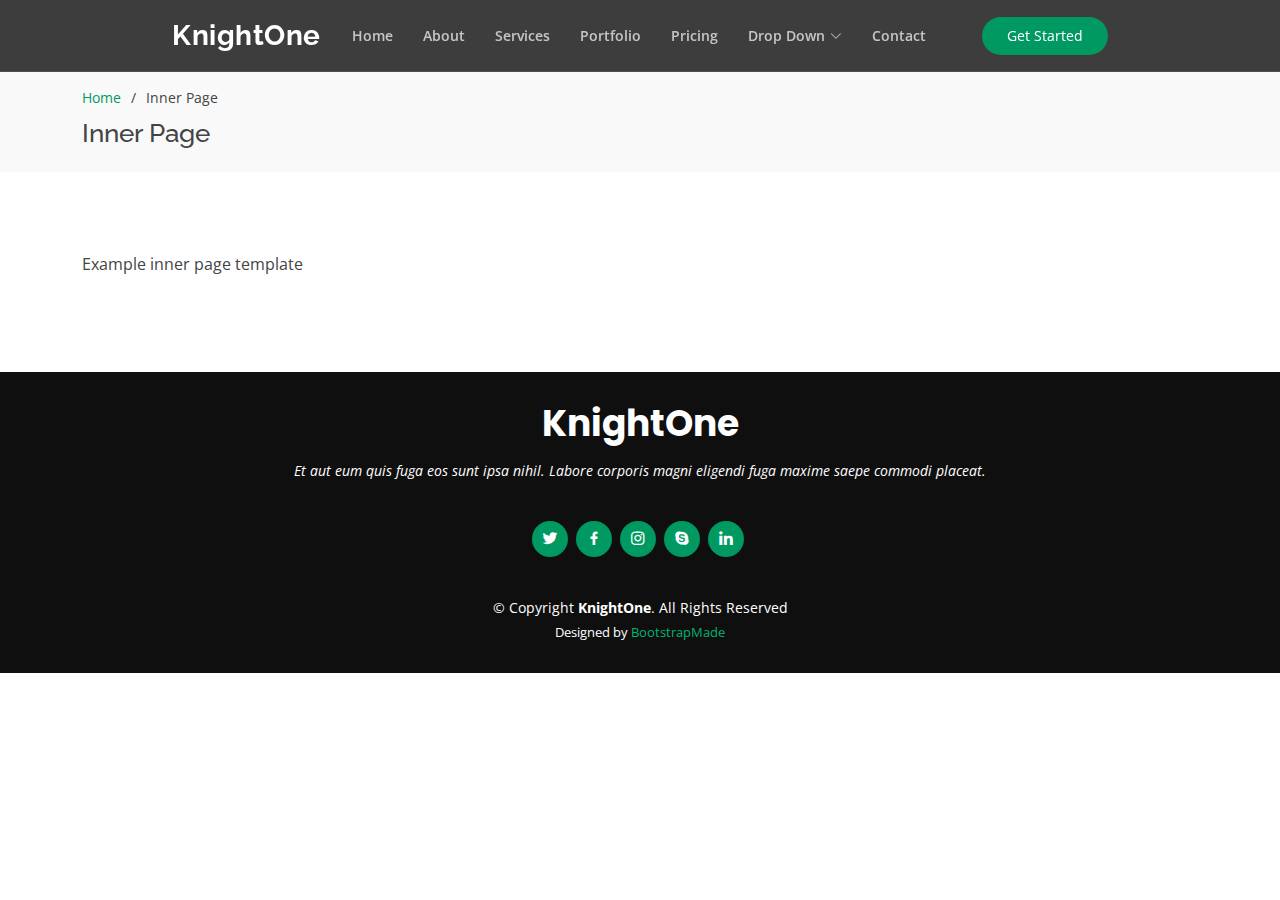
<file: inner-page.html>
<!DOCTYPE html>
<html lang="en">

<head>
  <meta charset="utf-8">
  <meta content="width=device-width, initial-scale=1.0" name="viewport">

  <title>Inner Page - KnightOne Bootstrap Template</title>
  <meta content="" name="description">
  <meta content="" name="keywords">

  <!-- Favicons -->
  <link href="assets/img/favicon.png" rel="icon">
  <link href="assets/img/apple-touch-icon.png" rel="apple-touch-icon">

  <!-- Google Fonts -->
  <link href="https://fonts.googleapis.com/css?family=Open+Sans:300,300i,400,400i,600,600i,700,700i|Raleway:300,300i,400,400i,500,500i,600,600i,700,700i|Poppins:300,300i,400,400i,500,500i,600,600i,700,700i" rel="stylesheet">

  <!-- Vendor CSS Files -->
  <link href="assets/vendor/bootstrap/css/bootstrap.min.css" rel="stylesheet">
  <link href="assets/vendor/bootstrap-icons/bootstrap-icons.css" rel="stylesheet">
  <link href="assets/vendor/boxicons/css/boxicons.min.css" rel="stylesheet">
  <link href="assets/vendor/glightbox/css/glightbox.min.css" rel="stylesheet">
  <link href="assets/vendor/remixicon/remixicon.css" rel="stylesheet">
  <link href="assets/vendor/swiper/swiper-bundle.min.css" rel="stylesheet">

  <!-- Template Main CSS File -->
  <link href="assets/css/style.css" rel="stylesheet">

  <!-- =======================================================
  * Template Name: KnightOne
  * Updated: Jan 29 2024 with Bootstrap v5.3.2
  * Template URL: https://bootstrapmade.com/knight-simple-one-page-bootstrap-template/
  * Author: BootstrapMade.com
  * License: https://bootstrapmade.com/license/
  ======================================================== -->
</head>

<body>

  <!-- ======= Header ======= -->
  <header id="header" class="fixed-top header-inner-pages">
    <div class="container-fluid">

      <div class="row justify-content-center">
        <div class="col-xl-9 d-flex align-items-center justify-content-lg-between">
          <h1 class="logo me-auto me-lg-0"><a href="index.html">KnightOne</a></h1>
          <!-- Uncomment below if you prefer to use an image logo -->
          <!-- <a href="index.html" class="logo me-auto me-lg-0"><img src="assets/img/logo.png" alt="" class="img-fluid"></a>-->

          <nav id="navbar" class="navbar order-last order-lg-0">
            <ul>
              <li><a class="nav-link scrollto " href="#hero">Home</a></li>
              <li><a class="nav-link scrollto" href="#about">About</a></li>
              <li><a class="nav-link scrollto" href="#services">Services</a></li>
              <li><a class="nav-link scrollto " href="#portfolio">Portfolio</a></li>
              <li><a class="nav-link scrollto" href="#pricing">Pricing</a></li>
              <li class="dropdown"><a href="#"><span>Drop Down</span> <i class="bi bi-chevron-down"></i></a>
                <ul>
                  <li><a href="#">Drop Down 1</a></li>
                  <li class="dropdown"><a href="#"><span>Deep Drop Down</span> <i class="bi bi-chevron-right"></i></a>
                    <ul>
                      <li><a href="#">Deep Drop Down 1</a></li>
                      <li><a href="#">Deep Drop Down 2</a></li>
                      <li><a href="#">Deep Drop Down 3</a></li>
                      <li><a href="#">Deep Drop Down 4</a></li>
                      <li><a href="#">Deep Drop Down 5</a></li>
                    </ul>
                  </li>
                  <li><a href="#">Drop Down 2</a></li>
                  <li><a href="#">Drop Down 3</a></li>
                  <li><a href="#">Drop Down 4</a></li>
                </ul>
              </li>
              <li><a class="nav-link scrollto" href="#contact">Contact</a></li>
            </ul>
            <i class="bi bi-list mobile-nav-toggle"></i>
          </nav><!-- .navbar -->

          <a href="#about" class="get-started-btn scrollto">Get Started</a>
        </div>
      </div>

    </div>
  </header><!-- End Header -->

  <main id="main">

    <!-- ======= Breadcrumbs ======= -->
    <section id="breadcrumbs" class="breadcrumbs">
      <div class="container">

        <ol>
          <li><a href="index.html">Home</a></li>
          <li>Inner Page</li>
        </ol>
        <h2>Inner Page</h2>

      </div>
    </section><!-- End Breadcrumbs -->

    <section class="inner-page">
      <div class="container">
        <p>
          Example inner page template
        </p>
      </div>
    </section>

  </main><!-- End #main -->

  <!-- ======= Footer ======= -->
  <footer id="footer">
    <div class="container">
      <h3>KnightOne</h3>
      <p>Et aut eum quis fuga eos sunt ipsa nihil. Labore corporis magni eligendi fuga maxime saepe commodi placeat.</p>
      <div class="social-links">
        <a href="#" class="twitter"><i class="bx bxl-twitter"></i></a>
        <a href="#" class="facebook"><i class="bx bxl-facebook"></i></a>
        <a href="#" class="instagram"><i class="bx bxl-instagram"></i></a>
        <a href="#" class="google-plus"><i class="bx bxl-skype"></i></a>
        <a href="#" class="linkedin"><i class="bx bxl-linkedin"></i></a>
      </div>
      <div class="copyright">
        &copy; Copyright <strong><span>KnightOne</span></strong>. All Rights Reserved
      </div>
      <div class="credits">
        <!-- All the links in the footer should remain intact. -->
        <!-- You can delete the links only if you purchased the pro version. -->
        <!-- Licensing information: https://bootstrapmade.com/license/ -->
        <!-- Purchase the pro version with working PHP/AJAX contact form: https://bootstrapmade.com/knight-simple-one-page-bootstrap-template/ -->
        Designed by <a href="https://bootstrapmade.com/">BootstrapMade</a>
      </div>
    </div>
  </footer><!-- End Footer -->

  <div id="preloader"></div>
  <a href="#" class="back-to-top d-flex align-items-center justify-content-center"><i class="bi bi-arrow-up-short"></i></a>

  <!-- Vendor JS Files -->
  <script src="assets/vendor/purecounter/purecounter_vanilla.js"></script>
  <script src="assets/vendor/bootstrap/js/bootstrap.bundle.min.js"></script>
  <script src="assets/vendor/glightbox/js/glightbox.min.js"></script>
  <script src="assets/vendor/isotope-layout/isotope.pkgd.min.js"></script>
  <script src="assets/vendor/swiper/swiper-bundle.min.js"></script>
  <script src="assets/vendor/php-email-form/validate.js"></script>

  <!-- Template Main JS File -->
  <script src="assets/js/main.js"></script>

</body>

</html>
</file>
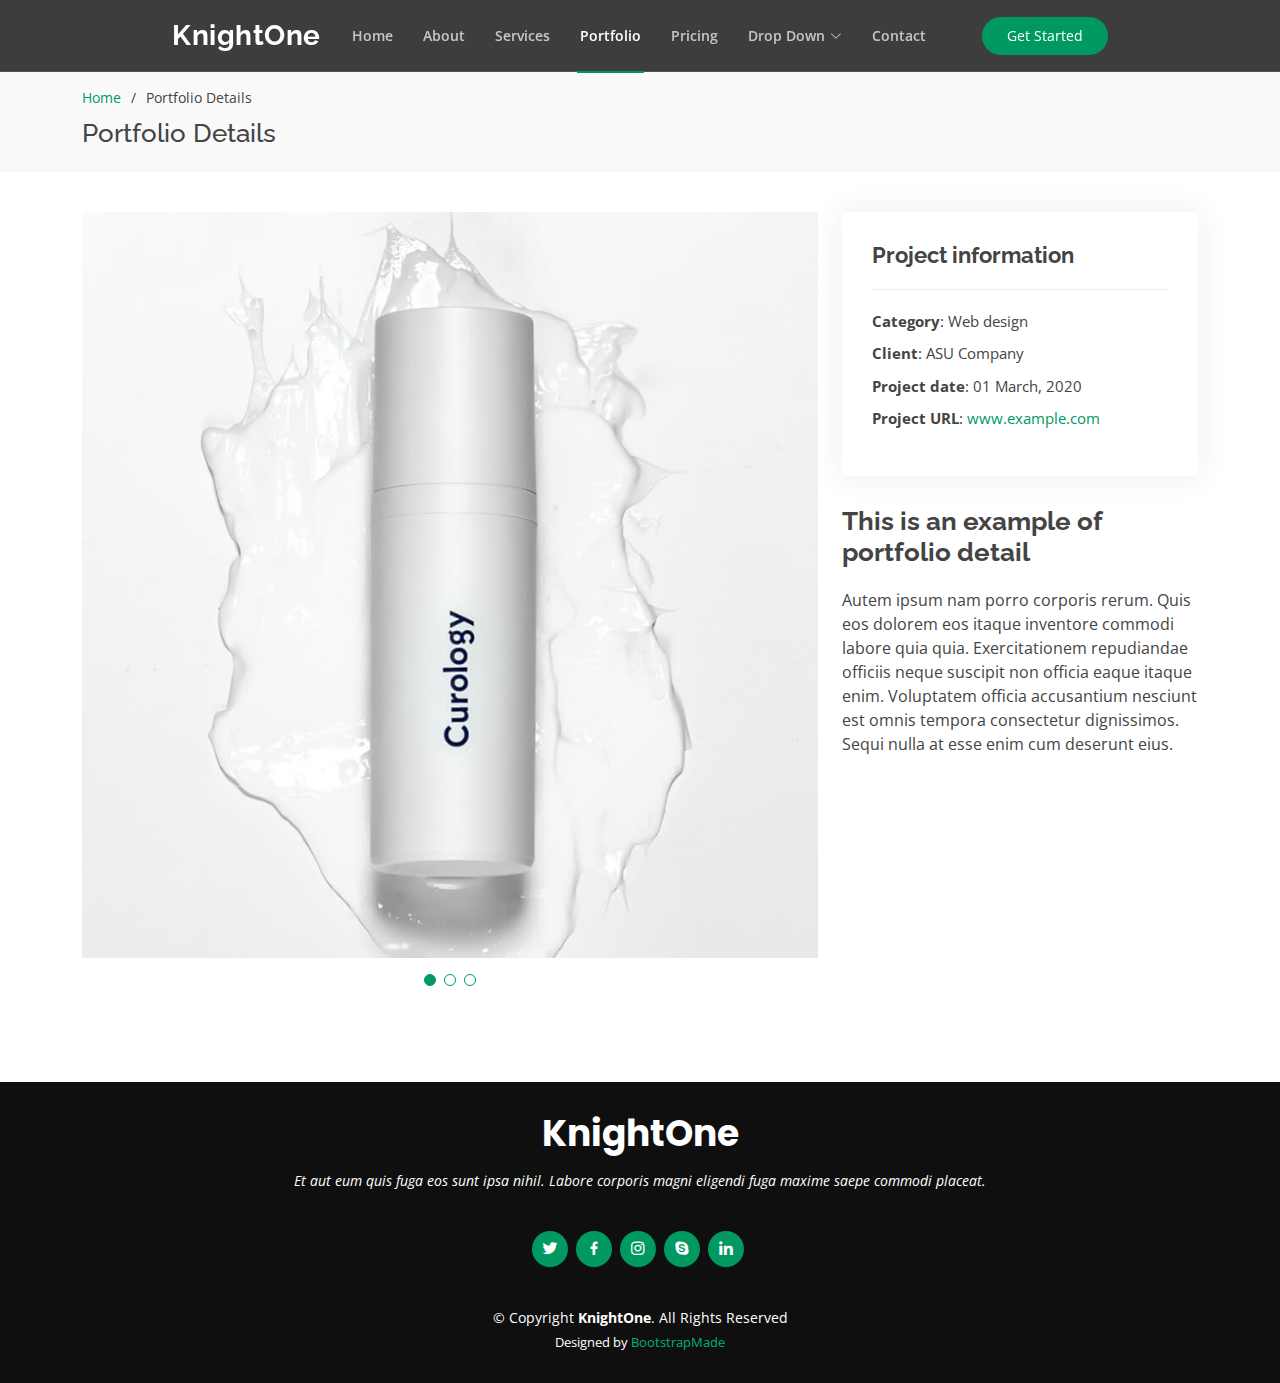
<file: portfolio-details.html>
<!DOCTYPE html>
<html lang="en">

<head>
  <meta charset="utf-8">
  <meta content="width=device-width, initial-scale=1.0" name="viewport">

  <title>Portfolio Details - KnightOne Bootstrap Template</title>
  <meta content="" name="description">
  <meta content="" name="keywords">

  <!-- Favicons -->
  <link href="assets/img/favicon.png" rel="icon">
  <link href="assets/img/apple-touch-icon.png" rel="apple-touch-icon">

  <!-- Google Fonts -->
  <link href="https://fonts.googleapis.com/css?family=Open+Sans:300,300i,400,400i,600,600i,700,700i|Raleway:300,300i,400,400i,500,500i,600,600i,700,700i|Poppins:300,300i,400,400i,500,500i,600,600i,700,700i" rel="stylesheet">

  <!-- Vendor CSS Files -->
  <link href="assets/vendor/bootstrap/css/bootstrap.min.css" rel="stylesheet">
  <link href="assets/vendor/bootstrap-icons/bootstrap-icons.css" rel="stylesheet">
  <link href="assets/vendor/boxicons/css/boxicons.min.css" rel="stylesheet">
  <link href="assets/vendor/glightbox/css/glightbox.min.css" rel="stylesheet">
  <link href="assets/vendor/remixicon/remixicon.css" rel="stylesheet">
  <link href="assets/vendor/swiper/swiper-bundle.min.css" rel="stylesheet">

  <!-- Template Main CSS File -->
  <link href="assets/css/style.css" rel="stylesheet">

  <!-- =======================================================
  * Template Name: KnightOne
  * Updated: Jan 29 2024 with Bootstrap v5.3.2
  * Template URL: https://bootstrapmade.com/knight-simple-one-page-bootstrap-template/
  * Author: BootstrapMade.com
  * License: https://bootstrapmade.com/license/
  ======================================================== -->
</head>

<body>

  <!-- ======= Header ======= -->
  <header id="header" class="fixed-top header-inner-pages">
    <div class="container-fluid">

      <div class="row justify-content-center">
        <div class="col-xl-9 d-flex align-items-center justify-content-lg-between">
          <h1 class="logo me-auto me-lg-0"><a href="index.html">KnightOne</a></h1>
          <!-- Uncomment below if you prefer to use an image logo -->
          <!-- <a href="index.html" class="logo me-auto me-lg-0"><img src="assets/img/logo.png" alt="" class="img-fluid"></a>-->

          <nav id="navbar" class="navbar order-last order-lg-0">
            <ul>
              <li><a class="nav-link scrollto " href="#hero">Home</a></li>
              <li><a class="nav-link scrollto" href="#about">About</a></li>
              <li><a class="nav-link scrollto" href="#services">Services</a></li>
              <li><a class="nav-link scrollto active" href="#portfolio">Portfolio</a></li>
              <li><a class="nav-link scrollto" href="#pricing">Pricing</a></li>
              <li class="dropdown"><a href="#"><span>Drop Down</span> <i class="bi bi-chevron-down"></i></a>
                <ul>
                  <li><a href="#">Drop Down 1</a></li>
                  <li class="dropdown"><a href="#"><span>Deep Drop Down</span> <i class="bi bi-chevron-right"></i></a>
                    <ul>
                      <li><a href="#">Deep Drop Down 1</a></li>
                      <li><a href="#">Deep Drop Down 2</a></li>
                      <li><a href="#">Deep Drop Down 3</a></li>
                      <li><a href="#">Deep Drop Down 4</a></li>
                      <li><a href="#">Deep Drop Down 5</a></li>
                    </ul>
                  </li>
                  <li><a href="#">Drop Down 2</a></li>
                  <li><a href="#">Drop Down 3</a></li>
                  <li><a href="#">Drop Down 4</a></li>
                </ul>
              </li>
              <li><a class="nav-link scrollto" href="#contact">Contact</a></li>
            </ul>
            <i class="bi bi-list mobile-nav-toggle"></i>
          </nav><!-- .navbar -->

          <a href="#about" class="get-started-btn scrollto">Get Started</a>
        </div>
      </div>

    </div>
  </header><!-- End Header -->

  <main id="main">

    <!-- ======= Breadcrumbs ======= -->
    <section id="breadcrumbs" class="breadcrumbs">
      <div class="container">

        <ol>
          <li><a href="index.html">Home</a></li>
          <li>Portfolio Details</li>
        </ol>
        <h2>Portfolio Details</h2>

      </div>
    </section><!-- End Breadcrumbs -->

    <!-- ======= Portfolio Details Section ======= -->
    <section id="portfolio-details" class="portfolio-details">
      <div class="container">

        <div class="row gy-4">

          <div class="col-lg-8">
            <div class="portfolio-details-slider swiper">
              <div class="swiper-wrapper align-items-center">

                <div class="swiper-slide">
                  <img src="assets/img/portfolio/portfolio-1.jpg" alt="">
                </div>

                <div class="swiper-slide">
                  <img src="assets/img/portfolio/portfolio-2.jpg" alt="">
                </div>

                <div class="swiper-slide">
                  <img src="assets/img/portfolio/portfolio-3.jpg" alt="">
                </div>

              </div>
              <div class="swiper-pagination"></div>
            </div>
          </div>

          <div class="col-lg-4">
            <div class="portfolio-info">
              <h3>Project information</h3>
              <ul>
                <li><strong>Category</strong>: Web design</li>
                <li><strong>Client</strong>: ASU Company</li>
                <li><strong>Project date</strong>: 01 March, 2020</li>
                <li><strong>Project URL</strong>: <a href="#">www.example.com</a></li>
              </ul>
            </div>
            <div class="portfolio-description">
              <h2>This is an example of portfolio detail</h2>
              <p>
                Autem ipsum nam porro corporis rerum. Quis eos dolorem eos itaque inventore commodi labore quia quia. Exercitationem repudiandae officiis neque suscipit non officia eaque itaque enim. Voluptatem officia accusantium nesciunt est omnis tempora consectetur dignissimos. Sequi nulla at esse enim cum deserunt eius.
              </p>
            </div>
          </div>

        </div>

      </div>
    </section><!-- End Portfolio Details Section -->

  </main><!-- End #main -->

  <!-- ======= Footer ======= -->
  <footer id="footer">
    <div class="container">
      <h3>KnightOne</h3>
      <p>Et aut eum quis fuga eos sunt ipsa nihil. Labore corporis magni eligendi fuga maxime saepe commodi placeat.</p>
      <div class="social-links">
        <a href="#" class="twitter"><i class="bx bxl-twitter"></i></a>
        <a href="#" class="facebook"><i class="bx bxl-facebook"></i></a>
        <a href="#" class="instagram"><i class="bx bxl-instagram"></i></a>
        <a href="#" class="google-plus"><i class="bx bxl-skype"></i></a>
        <a href="#" class="linkedin"><i class="bx bxl-linkedin"></i></a>
      </div>
      <div class="copyright">
        &copy; Copyright <strong><span>KnightOne</span></strong>. All Rights Reserved
      </div>
      <div class="credits">
        <!-- All the links in the footer should remain intact. -->
        <!-- You can delete the links only if you purchased the pro version. -->
        <!-- Licensing information: https://bootstrapmade.com/license/ -->
        <!-- Purchase the pro version with working PHP/AJAX contact form: https://bootstrapmade.com/knight-simple-one-page-bootstrap-template/ -->
        Designed by <a href="https://bootstrapmade.com/">BootstrapMade</a>
      </div>
    </div>
  </footer><!-- End Footer -->

  <div id="preloader"></div>
  <a href="#" class="back-to-top d-flex align-items-center justify-content-center"><i class="bi bi-arrow-up-short"></i></a>

  <!-- Vendor JS Files -->
  <script src="assets/vendor/purecounter/purecounter_vanilla.js"></script>
  <script src="assets/vendor/bootstrap/js/bootstrap.bundle.min.js"></script>
  <script src="assets/vendor/glightbox/js/glightbox.min.js"></script>
  <script src="assets/vendor/isotope-layout/isotope.pkgd.min.js"></script>
  <script src="assets/vendor/swiper/swiper-bundle.min.js"></script>
  <script src="assets/vendor/php-email-form/validate.js"></script>

  <!-- Template Main JS File -->
  <script src="assets/js/main.js"></script>

</body>

</html>
</file>
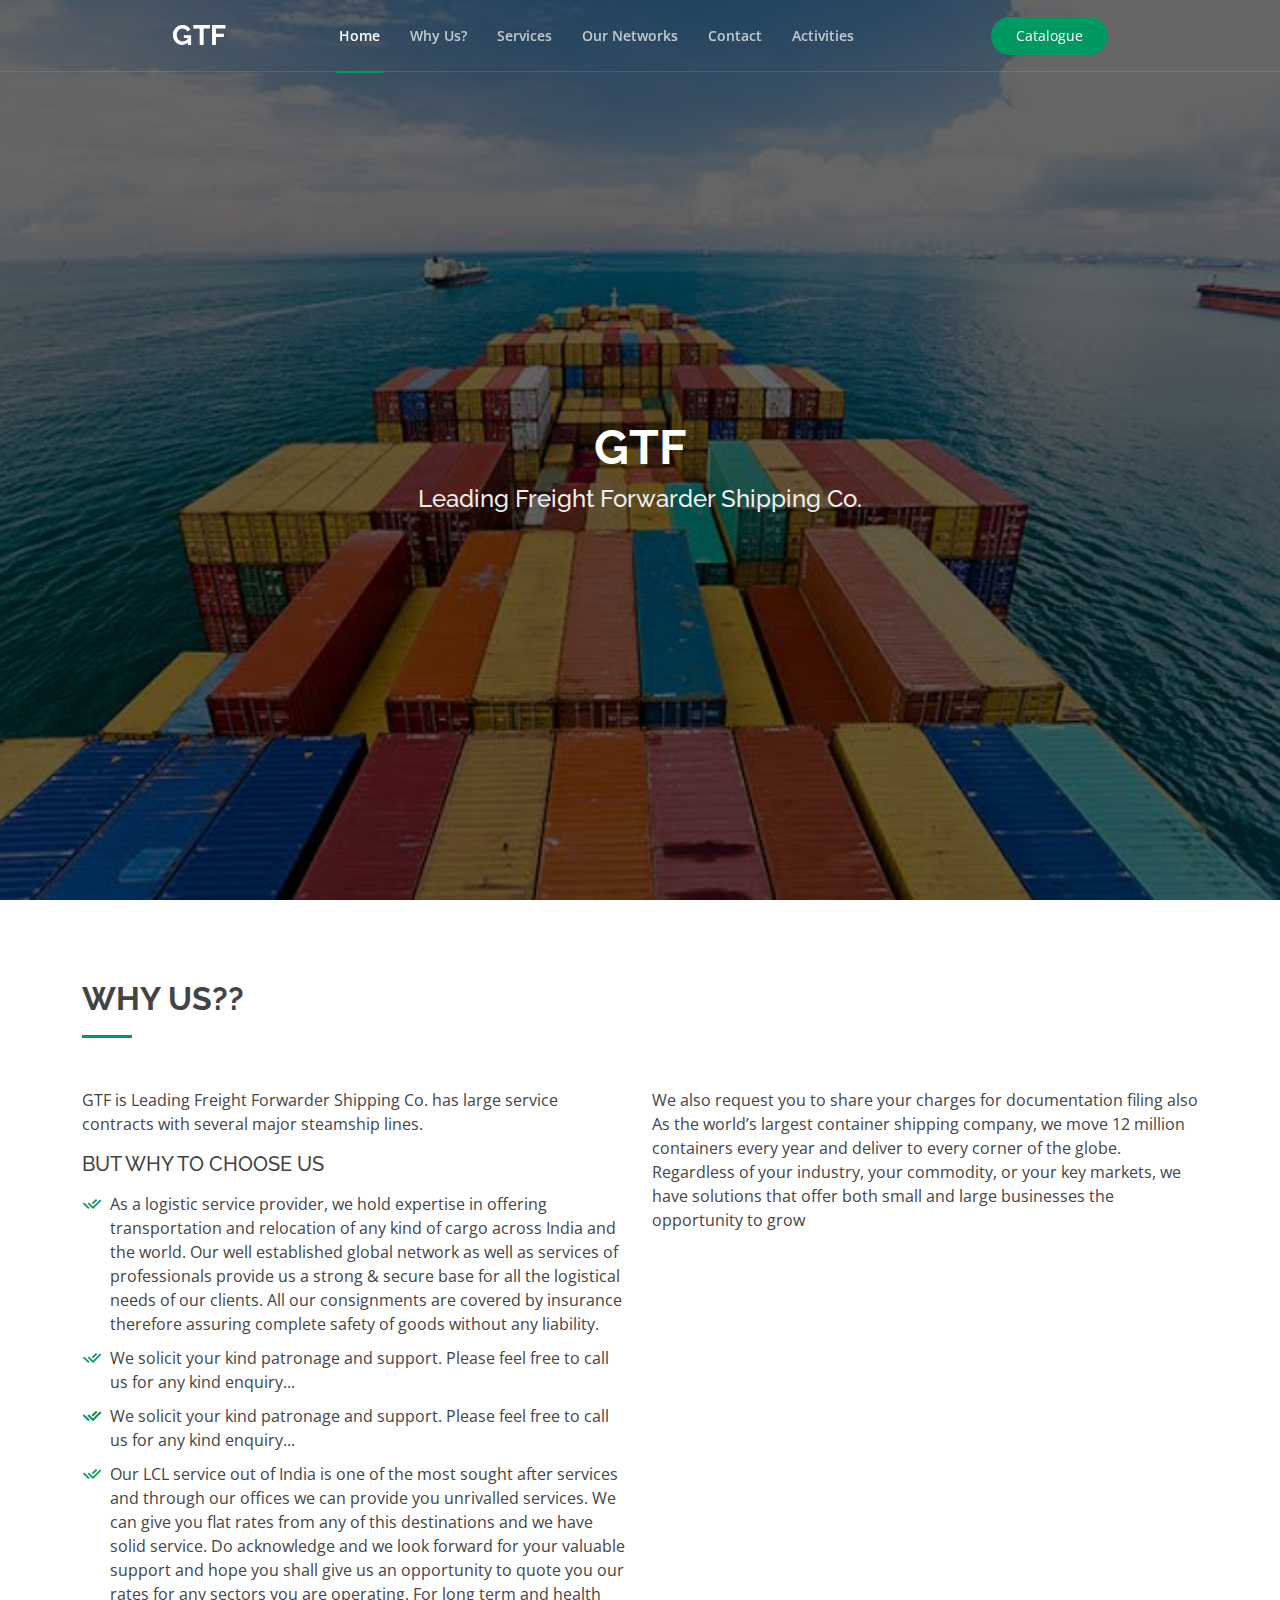
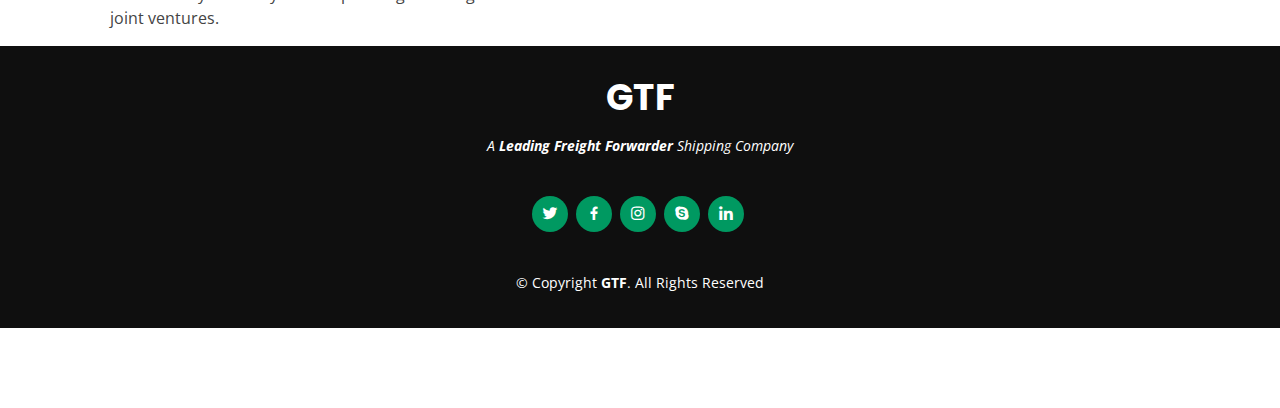
<file: why.html>
<!DOCTYPE html>
<html lang="en">

<head>
  <meta charset="utf-8">
  <meta content="width=device-width, initial-scale=1.0" name="viewport">

  <title>GTF</title>
  <meta content="" name="description">
  <meta content="" name="keywords">

  <!-- Favicons -->
  <link href="assets/img/favicon.png" rel="icon">
  <link href="assets/img/apple-touch-icon.png" rel="apple-touch-icon">

  <!-- Google Fonts -->
  <link href="https://fonts.googleapis.com/css?family=Open+Sans:300,300i,400,400i,600,600i,700,700i|Raleway:300,300i,400,400i,500,500i,600,600i,700,700i|Poppins:300,300i,400,400i,500,500i,600,600i,700,700i" rel="stylesheet">

  <!-- Vendor CSS Files -->
  <link href="assets/vendor/bootstrap/css/bootstrap.min.css" rel="stylesheet">
  <link href="assets/vendor/bootstrap-icons/bootstrap-icons.css" rel="stylesheet">
  <link href="assets/vendor/boxicons/css/boxicons.min.css" rel="stylesheet">
  <link href="assets/vendor/glightbox/css/glightbox.min.css" rel="stylesheet">
  <link href="assets/vendor/remixicon/remixicon.css" rel="stylesheet">
  <link href="assets/vendor/swiper/swiper-bundle.min.css" rel="stylesheet">

  <!-- Template Main CSS File -->
  <link href="assets/css/style.css" rel="stylesheet">

</head>

<body>

  <!-- ======= Header ======= -->
  <header id="header" class="fixed-top ">
    <div class="container-fluid">

      <div class="row justify-content-center">
        <div class="col-xl-9 d-flex align-items-center justify-content-lg-between">
          <h1 class="logo me-auto me-lg-0"><a href="index.html">GTF</a></h1>
          <!-- Uncomment below if you prefer to use an image logo -->
          <!-- <a href="index.html" class="logo me-auto me-lg-0"><img src="assets/img/logo.png" alt="" class="img-fluid"></a>-->

          <nav id="navbar" class="navbar order-last order-lg-0">
            <ul>
              <li><a class="nav-link scrollto active" href="/KnightOne/index.html">Home</a></li>
              <li><a class="nav-link scrollto" href="/KnightOne/why.html">Why Us?</a></li>
              <li><a class="nav-link scrollto" href="/KnightOne/index.html#services">Services</a></li>
              <li><a class="nav-link scrollto " href="/KnightOne/network.html">Our Networks</a></li>
              <li><a class="nav-link scrollto" href="/KnightOne/index.html#contact">Contact</a></li>
              <li><a class="nav-link scrollto " href="/KnightOne/activity.html">Activities</a></li>
             
            </ul>
            <i class="bi bi-list mobile-nav-toggle"></i>
          </nav><!-- .navbar -->

          <a href="#about" class="get-started-btn scrollto">Catalogue</a>
        </div>
      </div>

    </div>
  </header><!-- End Header -->

  <!-- ======= Hero Section ======= -->
  <section id="hero" class="d-flex flex-column justify-content-center">
    <div class="container">
      <div class="row justify-content-center">
        <div class="col-xl-8">
          <h1>GTF</h1>
          <h2>Leading Freight Forwarder Shipping Co. </h2>
          <!-- <a href="https://www.youtube.com/watch?v=jDDaplaOz7Q" class="glightbox play-btn mb-4"></a>
        </div> -->
      </div>
    </div>
  </section><!-- End Hero -->

  <main id="main">

    <!-- ======= About Us Section ======= -->
    <section id="about" class="about">
      <div class="container">

        <div class="section-title">
          <h2>WHY US??</h2>
        </div>

        <div class="row content">
          <div class="col-lg-6">
            <p>
              GTF is Leading Freight Forwarder Shipping Co. has large service contracts with several major steamship lines. <h5>BUT WHY TO CHOOSE US</h5>
            </p>
            <ul>
              <li><i class="ri-check-double-line"></i> As a logistic service provider, we hold expertise in offering transportation and relocation of any kind of cargo across India and the world. Our well established global network as well as services of professionals provide us a strong & secure base for all the logistical needs of our clients. All our consignments are covered by insurance therefore assuring complete safety of goods without any liability.</li>
              <li><i class="ri-check-double-line"></i>We solicit your kind patronage and support. Please feel free to call us for any kind enquiry...</li>
              <li><i class="ri-check-double-line"></i><li><i class="ri-check-double-line"></i>We solicit your kind patronage and support. Please feel free to call us for any kind enquiry...</li>
            </li>
              <li><i class="ri-check-double-line"></i>Our LCL service out of India is one of the most sought after services and through our offices we can provide you unrivalled services. We can give you flat rates from any of this destinations and we have solid service. Do acknowledge and we look forward for your valuable support and hope you shall give us an opportunity to quote you our rates for any sectors you are operating. For long term and health joint ventures.</li>
              <!-- <li><i class="ri-check-double-line"></i> GTF handles a large volume of Import and Export shipments from worldwide destinations in all major cities and ports to facilitate movements from any point to any point including cross country shipments, imports or exports</li> -->
            </ul>
          </div>
          <div class="col-lg-6 pt-4 pt-lg-0">
            <p>
                We also request you to share your charges for documentation filing also
                As the world’s largest container shipping company, we move 12 million containers every year and deliver to every corner of the globe. Regardless of your industry, your commodity, or your key markets, we have solutions that offer both small and large businesses the opportunity to grow
                 </p>
            <!-- <a href="/KnightOne/why.html" class="btn-learn-more">WHY US???</a> -->
          </div>
        </div>

      </div>

  <!-- ======= Footer ======= -->
  <footer id="footer">
    <div class="container">
      <h3>GTF</h3>
      <p>A <strong>Leading Freight Forwarder</strong> Shipping Company </p> 
      <div class="social-links">
        <a href="#" class="twitter"><i class="bx bxl-twitter"></i></a>
        <a href="#" class="facebook"><i class="bx bxl-facebook"></i></a>
        <a href="#" class="instagram"><i class="bx bxl-instagram"></i></a>
        <a href="#" class="google-plus"><i class="bx bxl-skype"></i></a>
        <a href="#" class="linkedin"><i class="bx bxl-linkedin"></i></a>
      </div>
      <div class="copyright">
        &copy; Copyright <strong><span>GTF</span></strong>. All Rights Reserved
      </div>
      <div class="credits">
        <!-- All the links in the footer should remain intact. -->
        <!-- You can delete the links only if you purchased the pro version. -->
        <!-- Licensing information: https://bootstrapmade.com/license/ -->
        <!-- Purchase the pro version with working PHP/AJAX contact form: https://bootstrapmade.com/knight-simple-one-page-bootstrap-template/ -->
        <!-- Designed by <a href="https://bootstrapmade.com/">BootstrapMade</a> -->
      </div>
    </div>
  </footer><!-- End Footer -->

  <div id="preloader"></div>
  <a href="#" class="back-to-top d-flex align-items-center justify-content-center"><i class="bi bi-arrow-up-short"></i></a>

  <!-- Vendor JS Files -->
  <script src="assets/vendor/purecounter/purecounter_vanilla.js"></script>
  <script src="assets/vendor/bootstrap/js/bootstrap.bundle.min.js"></script>
  <script src="assets/vendor/glightbox/js/glightbox.min.js"></script>
  <script src="assets/vendor/isotope-layout/isotope.pkgd.min.js"></script>
  <script src="assets/vendor/swiper/swiper-bundle.min.js"></script>
  <script src="assets/vendor/php-email-form/validate.js"></script>

  <!-- Template Main JS File -->
  <script src="assets/js/main.js"></script>

</body>

</html>
</file>
<file: assets/css/style.css>
body {
  font-family: "Open Sans", sans-serif;
  color: #444444;
}

a {
  color: #009961;
  text-decoration: none;
}

a:hover {
  color: #00cc81;
  text-decoration: none;
}

h1,
h2,
h3,
h4,
h5,
h6 {
  font-family: "Raleway", sans-serif;
}

/*--------------------------------------------------------------
# Preloader
--------------------------------------------------------------*/
#preloader {
  position: fixed;
  top: 0;
  left: 0;
  right: 0;
  bottom: 0;
  z-index: 9999;
  overflow: hidden;
  background: #fff;
}

#preloader:before {
  content: "";
  position: fixed;
  top: calc(50% - 30px);
  left: calc(50% - 30px);
  border: 6px solid #009961;
  border-top-color: #fff;
  border-bottom-color: #fff;
  border-radius: 50%;
  width: 60px;
  height: 60px;
  animation: animate-preloader 1s linear infinite;
}

@keyframes animate-preloader {
  0% {
    transform: rotate(0deg);
  }

  100% {
    transform: rotate(360deg);
  }
}

#carouselExampleIndicators {
  width: 100%; /* Ensure carousel fills the width of the screen */
  height: 87vh; /* Set the height to 10% of the viewport height */
  overflow: hidden; /* Hide overflow */
}

.carousel-inner img {
  width: 100%;
  height: 100%; /* Ensure image fills the height of the carousel */
  object-fit: cover; /* Cover the entire container */
}

/*--------------------------------------------------------------
# Back to top button
--------------------------------------------------------------*/
.back-to-top {
  position: fixed;
  visibility: hidden;
  opacity: 0;
  right: 15px;
  bottom: 15px;
  z-index: 996;
  background: #009961;
  width: 40px;
  height: 40px;
  border-radius: 50px;
  transition: all 0.4s;
}

.back-to-top i {
  font-size: 28px;
  color: #fff;
  line-height: 0;
}

.back-to-top:hover {
  background: #00c27b;
  color: #fff;
}

.back-to-top.active {
  visibility: visible;
  opacity: 1;
}

/*--------------------------------------------------------------
# Header
--------------------------------------------------------------*/
#header {
  transition: all 0.5s;
  z-index: 997;
  border-bottom: 1px solid rgba(255, 255, 255, 0.1);
}

#header.header-scrolled,
#header.header-inner-pages {
  background: rgba(40, 40, 40, 0.9);
}

#header .logo {
  font-size: 28px;
  margin: 0;
  padding: 0;
  line-height: 1;
  font-weight: 700;
  letter-spacing: 0.5px;
}

#header .logo a {
  color: #fff;
}

#header .logo img {
  max-height: 40px;
}

@media (max-width: 992px) {
  #header {
    border: 0;
    padding: 15px 0;
  }
}

/* Get Startet Button */
.get-started-btn {
  margin-left: 25px;
  background: #009961;
  color: #fff;
  border-radius: 50px;
  padding: 8px 25px 9px 25px;
  white-space: nowrap;
  transition: 0.3s;
  font-size: 14px;
  display: inline-block;
}

.get-started-btn:hover {
  background: #00b371;
  color: #fff;
}

@media (max-width: 992px) {
  .get-started-btn {
    margin: 0 15px 0 0;
    padding: 6px 18px;
  }
}

/*--------------------------------------------------------------
# Navigation Menu
--------------------------------------------------------------*/
/**
* Desktop Navigation 
*/
.navbar {
  padding: 0;
}

.navbar ul {
  margin: 0;
  padding: 0;
  display: flex;
  list-style: none;
  align-items: center;
}

.navbar li {
  position: relative;
}

.navbar>ul>li {
  position: relative;
  white-space: nowrap;
  margin: 0 12px;
}

.navbar a,
.navbar a:focus {
  display: flex;
  align-items: center;
  justify-content: space-between;
  padding: 25px 3px;
  font-size: 14px;
  font-weight: 600;
  color: rgba(255, 255, 255, 0.7);
  white-space: nowrap;
  transition: 0.3s;
  position: relative;
}

.navbar a i,
.navbar a:focus i {
  font-size: 12px;
  line-height: 0;
  margin-left: 5px;
}

.navbar>ul>li>a:before {
  content: "";
  position: absolute;
  width: 100%;
  height: 2px;
  bottom: -2px;
  left: 0;
  background-color: #009961;
  visibility: hidden;
  width: 0px;
  transition: all 0.3s ease-in-out 0s;
}

.navbar a:hover:before,
.navbar li:hover>a:before,
.navbar .active:before {
  visibility: visible;
  width: 100%;
}

.navbar a:hover,
.navbar .active,
.navbar .active:focus,
.navbar li:hover>a {
  color: #fff;
}

.navbar .dropdown ul {
  display: block;
  position: absolute;
  left: 0;
  top: calc(100% + 30px);
  margin: 0;
  padding: 10px 0;
  z-index: 99;
  opacity: 0;
  visibility: hidden;
  background: #fff;
  box-shadow: 0px 0px 30px rgba(127, 137, 161, 0.25);
  transition: 0.3s;
  border-top: 2px solid #009961;
}

.navbar .dropdown ul li {
  min-width: 200px;
}

.navbar .dropdown ul a {
  padding: 10px 20px;
  font-size: 14px;
  text-transform: none;
  font-weight: 500;
  color: #282828;
}

.navbar .dropdown ul a i {
  font-size: 12px;
}

.navbar .dropdown ul a:hover,
.navbar .dropdown ul .active:hover,
.navbar .dropdown ul li:hover>a {
  color: #009961;
}

.navbar .dropdown:hover>ul {
  opacity: 1;
  top: 100%;
  visibility: visible;
}

.navbar .dropdown .dropdown ul {
  top: 0;
  left: calc(100% - 30px);
  visibility: hidden;
}

.navbar .dropdown .dropdown:hover>ul {
  opacity: 1;
  top: 0;
  left: 100%;
  visibility: visible;
}

@media (max-width: 1366px) {
  .navbar .dropdown .dropdown ul {
    left: -90%;
  }

  .navbar .dropdown .dropdown:hover>ul {
    left: -100%;
  }
}

/**
* Mobile Navigation 
*/
.mobile-nav-toggle {
  color: #fff;
  font-size: 28px;
  cursor: pointer;
  display: none;
  line-height: 0;
  transition: 0.5s;
}

@media (max-width: 991px) {
  .mobile-nav-toggle {
    display: block;
  }

  .navbar ul {
    display: none;
  }
}

.navbar-mobile {
  position: fixed;
  overflow: hidden;
  top: 0;
  right: 0;
  left: 0;
  bottom: 0;
  background: rgba(15, 15, 15, 0.9);
  transition: 0.3s;
  z-index: 999;
}

.navbar-mobile .mobile-nav-toggle {
  position: absolute;
  top: 15px;
  right: 15px;
}

.navbar-mobile ul {
  display: block;
  position: absolute;
  top: 55px;
  right: 15px;
  bottom: 15px;
  left: 15px;
  padding: 10px 0;
  background-color: #fff;
  overflow-y: auto;
  transition: 0.3s;
}

.navbar-mobile a,
.navbar-mobile a:focus {
  padding: 10px 20px;
  font-size: 15px;
  color: #282828;
}

.navbar-mobile a:hover:before,
.navbar-mobile li:hover>a:before,
.navbar-mobile .active:before {
  visibility: hidden;
}

.navbar-mobile a:hover,
.navbar-mobile .active,
.navbar-mobile li:hover>a {
  color: #009961;
}

.navbar-mobile .getstarted,
.navbar-mobile .getstarted:focus {
  margin: 15px;
}

.navbar-mobile .dropdown ul {
  position: static;
  display: none;
  margin: 10px 20px;
  padding: 10px 0;
  z-index: 99;
  opacity: 1;
  visibility: visible;
  background: #fff;
  box-shadow: 0px 0px 30px rgba(127, 137, 161, 0.25);
}

.navbar-mobile .dropdown ul li {
  min-width: 200px;
}

.navbar-mobile .dropdown ul a {
  padding: 10px 20px;
}

.navbar-mobile .dropdown ul a i {
  font-size: 12px;
}

.navbar-mobile .dropdown ul a:hover,
.navbar-mobile .dropdown ul .active:hover,
.navbar-mobile .dropdown ul li:hover>a {
  color: #009961;
}

.navbar-mobile .dropdown>.dropdown-active {
  display: block;
}

/*--------------------------------------------------------------
# Hero Section
--------------------------------------------------------------*/
#hero {
  width: 100%;
  height: 100vh;
  background: url("../img/hero-bg.jpg") top center;
  background-size: cover;
  position: relative;
}

#hero:before {
  content: "";
  background: rgba(0, 0, 0, 0.6);
  position: absolute;
  bottom: 0;
  top: 0;
  left: 0;
  right: 0;
}

#hero .container {
  padding-top: 72px;
  position: relative;
  text-align: center;
}

#hero h1 {
  margin: 0 0 10px 0;
  font-size: 48px;
  font-weight: 700;
  line-height: 56px;
  color: #fff;
}

#hero h2 {
  color: #eee;
  margin-bottom: 40px;
  font-size: 24px;
}

#hero .play-btn {
  width: 94px;
  height: 94px;
  margin: 0 auto;
  background: radial-gradient(#009961 50%, rgba(0, 153, 97, 0.4) 52%);
  border-radius: 50%;
  display: block;
  overflow: hidden;
  position: relative;
}

#hero .play-btn::after {
  content: "";
  position: absolute;
  left: 50%;
  top: 50%;
  transform: translateX(-40%) translateY(-50%);
  width: 0;
  height: 0;
  border-top: 10px solid transparent;
  border-bottom: 10px solid transparent;
  border-left: 15px solid #fff;
  z-index: 100;
  transition: all 400ms cubic-bezier(0.55, 0.055, 0.675, 0.19);
}

#hero .play-btn::before {
  content: "";
  position: absolute;
  width: 120px;
  height: 120px;
  animation-delay: 0s;
  animation: pulsate-btn 3s;
  animation-direction: forwards;
  animation-iteration-count: infinite;
  animation-timing-function: steps;
  opacity: 1;
  border-radius: 50%;
  border: 5px solid rgba(0, 153, 97, 0.7);
  top: -15%;
  left: -15%;
  background: rgba(198, 16, 0, 0);
}

#hero .play-btn:hover::after {
  border-left: 15px solid #009961;
  transform: scale(20);
}

#hero .play-btn:hover::before {
  content: "";
  position: absolute;
  left: 50%;
  top: 50%;
  transform: translateX(-40%) translateY(-50%);
  width: 0;
  height: 0;
  border: none;
  border-top: 10px solid transparent;
  border-bottom: 10px solid transparent;
  border-left: 15px solid #fff;
  z-index: 200;
  animation: none;
  border-radius: 0;
}

@media (min-width: 1024px) {
  #hero {
    background-attachment: fixed;
  }
}

@media (max-width: 768px) {
  #hero h1 {
    font-size: 28px;
    line-height: 36px;
  }

  #hero h2 {
    font-size: 18px;
    line-height: 24px;
    margin-bottom: 30px;
  }
}

@keyframes pulsate-btn {
  0% {
    transform: scale(0.6, 0.6);
    opacity: 1;
  }

  100% {
    transform: scale(1, 1);
    opacity: 0;
  }
}

/*--------------------------------------------------------------
# Sections General
--------------------------------------------------------------*/
section {
  padding: 80px 0;
  overflow: hidden;
}

.section-bg {
  background-color: #8fffd6;
}

.section-title {
  padding-bottom: 30px;
}

.section-title h2 {
  font-size: 32px;
  font-weight: bold;
  margin-bottom: 20px;
  padding-bottom: 20px;
  position: relative;
}

.section-title h2::after {
  content: "";
  position: absolute;
  display: block;
  width: 50px;
  height: 3px;
  background: #009961;
  bottom: 0;
  left: 0;
}

.section-title p {
  margin-bottom: 0;
  color: #777777;
  font-size: 15px;
}

/*--------------------------------------------------------------
# About Us
--------------------------------------------------------------*/
.about .content h3 {
  font-weight: 600;
  font-size: 26px;
}

.about .content ul {
  list-style: none;
  padding: 0;
}

.about .content ul li {
  padding-left: 28px;
  position: relative;
}

.about .content ul li+li {
  margin-top: 10px;
}

.about .content ul i {
  position: absolute;
  left: 0;
  top: 2px;
  font-size: 20px;
  color: #009961;
  line-height: 1;
}

.about .content p:last-child {
  margin-bottom: 0;
}

.about .content .btn-learn-more {
  font-family: "Raleway", sans-serif;
  font-weight: 600;
  font-size: 14px;
  letter-spacing: 1px;
  display: inline-block;
  padding: 12px 32px;
  border-radius: 50px;
  transition: 0.3s;
  line-height: 1;
  color: #009961;
  animation-delay: 0.8s;
  margin-top: 6px;
  border: 2px solid #009961;
}

.about .content .btn-learn-more:hover {
  background: #009961;
  color: #fff;
  text-decoration: none;
}

/*--------------------------------------------------------------
# Services
--------------------------------------------------------------*/
.services .icon-box {
  padding: 60px 30px;
  transition: all ease-in-out 0.3s;
  background: #fefefe;
  box-shadow: 0px 5px 90px 0px rgba(110, 123, 131, 0.1);
  border-radius: 18px;
  border-bottom: 5px solid #fff;
}

.services .icon-box .icon {
  width: 64px;
  height: 64px;
  background: #009961;
  border-radius: 50px;
  display: flex;
  align-items: center;
  justify-content: center;
  margin-bottom: 20px;
  transition: ease-in-out 0.3s;
  color: #fff;
}

.services .icon-box .icon i {
  font-size: 28px;
}

.services .icon-box h4 {
  font-weight: 700;
  margin-bottom: 15px;
  font-size: 24px;
}

.services .icon-box h4 a {
  color: #282828;
  transition: ease-in-out 0.3s;
}

.services .icon-box p {
  line-height: 24px;
  font-size: 14px;
  margin-bottom: 0;
}

.services .icon-box:hover {
  transform: translateY(-10px);
  border-color: #009961;
}

.services .icon-box:hover h4 a {
  color: #009961;
}

/*--------------------------------------------------------------
# Cta
--------------------------------------------------------------*/
.cta {
  background: linear-gradient(rgba(0, 0, 0, 0.6), rgba(0, 0, 0, 0.6)), url("../img/cta-bg.jpg") fixed center center;
  background-size: cover;
  padding: 120px 0;
}

.cta h3 {
  color: #fff;
  font-size: 28px;
  font-weight: 700;
}

.cta p {
  color: #fff;
}

.cta .cta-btn {
  font-family: "Raleway", sans-serif;
  font-weight: 500;
  font-size: 15px;
  letter-spacing: 1px;
  display: inline-block;
  padding: 12px 30px;
  border-radius: 2px;
  transition: 0.5s;
  margin: 10px;
  background: #009961;
  color: #fff;
  border-radius: 50px;
}

.cta .cta-btn:hover {
  background: #00b371;
}

@media (max-width: 1024px) {
  .cta {
    background-attachment: scroll;
  }
}

@media (min-width: 769px) {
  .cta .cta-btn-container {
    display: flex;
    align-items: center;
    justify-content: flex-end;
  }
}

/*--------------------------------------------------------------
# Features
--------------------------------------------------------------*/
.features .icon-box h4 {
  font-size: 20px;
  font-weight: 700;
  margin: 5px 0 10px 60px;
}

.features .icon-box i {
  font-size: 48px;
  float: left;
  color: #009961;
}

.features .icon-box p {
  font-size: 15px;
  color: #848484;
  margin-left: 60px;
}

.features .image {
  background-position: center center;
  background-repeat: no-repeat;
  background-size: cover;
  min-height: 400px;
}

/*--------------------------------------------------------------
# Clients
--------------------------------------------------------------*/
.clients {
  padding-top: 30px;
}

.clients .clients-wrap {
  border-top: 1px solid #e7e7e7;
  border-left: 1px solid #e7e7e7;
}

.clients .client-logo {
  padding: 64px;
  display: flex;
  justify-content: center;
  align-items: center;
  border-right: 1px solid #e7e7e7;
  border-bottom: 1px solid #e7e7e7;
  overflow: hidden;
  background: #fff;
  height: 140px;
}

.clients .client-logo:hover img {
  transform: scale(1.1);
}

.clients img {
  transition: all 0.4s ease-in-out;
}

/*--------------------------------------------------------------
# Counts
--------------------------------------------------------------*/
.counts {
  background: url("../img/counts-bg.jpg") center center no-repeat;
  background-size: cover;
  padding: 80px 0 60px 0;
  position: relative;
}

.counts::before {
  content: "";
  position: absolute;
  background: rgba(17, 17, 17, 0.9);
  left: 0;
  right: 0;
  top: 0;
  bottom: 0;
}

.counts .title {
  position: relative;
  color: #fff;
  margin-bottom: 40px;
}

.counts .title h3 {
  font-size: 36px;
  font-weight: 700;
}

.counts .counters span {
  font-size: 48px;
  display: block;
  font-weight: 700;
  color: #009961;
}

.counts .counters p {
  padding: 0;
  margin: 0 0 20px 0;
  font-family: "Raleway", sans-serif;
  font-size: 14px;
  color: #fff;
}

@media (min-width: 1200px) {
  .counts {
    background-attachment: fixed;
  }
}

/*--------------------------------------------------------------
# Portfolio
--------------------------------------------------------------*/
.portfolio #portfolio-flters {
  padding: 0;
  margin: 0 auto 25px auto;
  list-style: none;
  text-align: center;
  border-radius: 50px;
}

.portfolio #portfolio-flters li {
  cursor: pointer;
  display: inline-block;
  padding: 8px 16px 10px 16px;
  font-size: 14px;
  font-weight: 500;
  line-height: 1;
  color: #444444;
  margin: 0 3px 10px 3px;
  transition: all ease-in-out 0.3s;
  background: #f4f4f4;
  border-radius: 50px;
}

.portfolio #portfolio-flters li:hover,
.portfolio #portfolio-flters li.filter-active {
  color: #fff;
  background: #009961;
}

.portfolio #portfolio-flters li:last-child {
  margin-right: 0;
}

.portfolio .portfolio-item {
  margin-bottom: 30px;
  overflow: hidden;
}

.portfolio .portfolio-item img {
  position: relative;
  top: 0;
  transition: all 0.6s cubic-bezier(0.645, 0.045, 0.355, 1);
}

.portfolio .portfolio-item .portfolio-info {
  opacity: 0;
  position: absolute;
  left: 15px;
  right: 15px;
  bottom: -50px;
  z-index: 3;
  transition: all ease-in-out 0.3s;
  background: #009961;
  padding: 15px 20px;
}

.portfolio .portfolio-item .portfolio-info h4 {
  font-size: 18px;
  color: #fff;
  font-weight: 600;
}

.portfolio .portfolio-item .portfolio-info p {
  color: #fff;
  font-size: 14px;
  margin-bottom: 0;
}

.portfolio .portfolio-item .portfolio-info .preview-link,
.portfolio .portfolio-item .portfolio-info .details-link {
  position: absolute;
  right: 50px;
  font-size: 24px;
  top: calc(50% - 18px);
  color: white;
  transition: ease-in-out 0.3s;
}

.portfolio .portfolio-item .portfolio-info .preview-link:hover,
.portfolio .portfolio-item .portfolio-info .details-link:hover {
  color: #33ffb4;
}

.portfolio .portfolio-item .portfolio-info .details-link {
  right: 15px;
}

.portfolio .portfolio-item:hover img {
  top: -30px;
}

.portfolio .portfolio-item:hover .portfolio-info {
  opacity: 1;
  bottom: 0;
}

/*--------------------------------------------------------------
# Portfolio Details
--------------------------------------------------------------*/
.portfolio-details {
  padding-top: 40px;
}

.portfolio-details .portfolio-details-slider img {
  width: 100%;
}

.portfolio-details .portfolio-details-slider .swiper-pagination {
  margin-top: 20px;
  position: relative;
}

.portfolio-details .portfolio-details-slider .swiper-pagination .swiper-pagination-bullet {
  width: 12px;
  height: 12px;
  background-color: #fff;
  opacity: 1;
  border: 1px solid #009961;
}

.portfolio-details .portfolio-details-slider .swiper-pagination .swiper-pagination-bullet-active {
  background-color: #009961;
}

.portfolio-details .portfolio-info {
  padding: 30px;
  box-shadow: 0px 0 30px rgba(40, 40, 40, 0.08);
}

.portfolio-details .portfolio-info h3 {
  font-size: 22px;
  font-weight: 700;
  margin-bottom: 20px;
  padding-bottom: 20px;
  border-bottom: 1px solid #eee;
}

.portfolio-details .portfolio-info ul {
  list-style: none;
  padding: 0;
  font-size: 15px;
}

.portfolio-details .portfolio-info ul li+li {
  margin-top: 10px;
}

.portfolio-details .portfolio-description {
  padding-top: 30px;
}

.portfolio-details .portfolio-description h2 {
  font-size: 26px;
  font-weight: 700;
  margin-bottom: 20px;
}

.portfolio-details .portfolio-description p {
  padding: 0;
}

/*--------------------------------------------------------------
# Pricing
--------------------------------------------------------------*/
.pricing {
  background-color: #f9f9f9;
}

.pricing .box {
  padding: 40px 20px;
  text-align: center;
  border-radius: 8px;
  position: relative;
  overflow: hidden;
  background: #fefefe;
  box-shadow: 0px 5px 90px 0px rgba(110, 123, 131, 0.1);
}

.pricing .box h3 {
  font-weight: 400;
  padding: 15px;
  margin-top: 15px;
  font-size: 18px;
  font-weight: 600;
  color: #282828;
}

.pricing .box h4 {
  font-size: 42px;
  color: #009961;
  font-weight: 500;
  font-family: "Open Sans", sans-serif;
  margin-bottom: 20px;
}

.pricing .box h4 sup {
  font-size: 20px;
  top: -15px;
  left: -3px;
}

.pricing .box h4 span {
  color: #bababa;
  font-size: 16px;
  font-weight: 300;
}

.pricing .box ul {
  padding: 20px 0;
  list-style: none;
  color: #282828;
  text-align: center;
  line-height: 20px;
  font-size: 14px;
}

.pricing .box ul li {
  padding-bottom: 16px;
}

.pricing .box ul i {
  color: #009961;
  font-size: 18px;
  padding-right: 4px;
}

.pricing .box ul .na {
  color: #ccc;
  text-decoration: line-through;
}

.pricing .box .btn-wrap {
  padding: 15px;
  text-align: center;
}

.pricing .box .btn-buy {
  display: inline-block;
  padding: 10px 40px 12px 40px;
  border-radius: 50px;
  border: 2px solid #009961;
  color: #009961;
  font-size: 14px;
  font-weight: 400;
  font-family: "Raleway", sans-serif;
  font-weight: 600;
  transition: 0.3s;
}

.pricing .box .btn-buy:hover {
  background: #009961;
  color: #fff;
}

.pricing .recommended {
  border-color: #009961;
}

.pricing .recommended .btn-buy {
  background: #009961;
  color: #fff;
}

.pricing .recommended .btn-buy:hover {
  background: #00b371;
  border-color: #00b371;
}

.pricing .recommended-badge {
  position: absolute;
  top: 20px;
  left: 50%;
  transform: translateX(-50%);
  z-index: 1;
  font-size: 13px;
  padding: 3px 25px 6px 25px;
  background: #edfbf0;
  color: #009961;
  border-radius: 50px;
}

/*--------------------------------------------------------------
# Faq
--------------------------------------------------------------*/
.faq {
  padding: 0;
}

.faq .content {
  padding: 60px 100px 0 100px;
}

.faq .content h3 {
  font-weight: 400;
  font-size: 34px;
}

.faq .content h4 {
  font-size: 20px;
  font-weight: 700;
  margin-top: 5px;
}

.faq .content p {
  font-size: 15px;
  color: #848484;
}

.faq .img {
  background-size: cover;
  background-repeat: no-repeat;
  background-position: center center;
  min-height: 400px;
}

.faq .accordion-list {
  padding: 0 100px 60px 100px;
}

.faq .accordion-list ul {
  padding: 0;
  list-style: none;
}

.faq .accordion-list li+li {
  margin-top: 15px;
}

.faq .accordion-list li {
  padding: 20px;
  background: #fefefe;
  box-shadow: 0px 5px 90px 0px rgba(110, 123, 131, 0.1);
  border-radius: 4px;
}

.faq .accordion-list a {
  display: block;
  position: relative;
  font-family: "Poppins", sans-serif;
  font-size: 16px;
  line-height: 24px;
  font-weight: 500;
  padding-right: 30px;
  outline: none;
  cursor: pointer;
}

.faq .accordion-list i {
  font-size: 24px;
  position: absolute;
  right: 0;
  top: 0;
}

.faq .accordion-list p {
  margin-bottom: 0;
  padding: 10px 0 0 0;
}

.faq .accordion-list .icon-show {
  display: none;
}

.faq .accordion-list a.collapsed {
  color: #343a40;
}

.faq .accordion-list a.collapsed:hover {
  color: #009961;
}

.faq .accordion-list a.collapsed .icon-show {
  display: inline-block;
}

.faq .accordion-list a.collapsed .icon-close {
  display: none;
}

@media (max-width: 1024px) {

  .faq .content,
  .faq .accordion-list {
    padding-left: 0;
    padding-right: 0;
  }
}

@media (max-width: 992px) {
  .faq {
    /* img {
      padding-top: 30px;
    } */
  }

  .faq .content {
    padding-top: 30px;
  }

  .faq .accordion-list {
    padding-bottom: 30px;
  }
}

/*--------------------------------------------------------------
# Contact
--------------------------------------------------------------*/
.contact .info {
  width: 100%;
  background: #fff;
}

.contact .info i {
  font-size: 32px;
  color: #009961;
  float: left;
  line-height: 1;
}

.contact .info h4 {
  padding: 0 0 0 60px;
  font-size: 22px;
  font-weight: 600;
  margin-bottom: 5px;
  color: #282828;
}

.contact .info p {
  padding: 0 0 0 60px;
  margin-bottom: 0;
  font-size: 14px;
  color: #5b5b5b;
}

.contact .info .email,
.contact .info .phone {
  margin-top: 40px;
}

.contact .php-email-form {
  width: 100%;
  background: #fff;
}

.contact .php-email-form .form-group {
  padding-bottom: 8px;
}

.contact .php-email-form .error-message {
  display: none;
  color: #fff;
  background: #ed3c0d;
  text-align: center;
  padding: 15px;
  font-weight: 600;
}

.contact .php-email-form .sent-message {
  display: none;
  color: #fff;
  background: #18d26e;
  text-align: left;
  padding: 15px;
  font-weight: 600;
}

.contact .php-email-form .sent-message br+br {
  margin-top: 25px;
}

.contact .php-email-form .loading {
  display: none;
  background: #fff;
  text-align: center;
  padding: 15px;
}

.contact .php-email-form .loading:before {
  content: "";
  display: inline-block;
  border-radius: 50%;
  width: 24px;
  height: 24px;
  margin: 0 10px -6px 0;
  border: 3px solid #18d26e;
  border-top-color: #eee;
  animation: animate-loading 1s linear infinite;
}

.contact .php-email-form input,
.contact .php-email-form textarea {
  border-radius: 0;
  box-shadow: none;
  font-size: 14px;
  border-radius: 4px;
}

.contact .php-email-form input:focus,
.contact .php-email-form textarea:focus {
  border-color: #009961;
}

.contact .php-email-form input {
  height: 44px;
}

.contact .php-email-form textarea {
  padding: 10px 12px;
}

.contact .php-email-form button[type=submit] {
  background: #009961;
  border: 0;
  padding: 10px 30px;
  color: #fff;
  transition: 0.4s;
  border-radius: 50px;
}

.contact .php-email-form button[type=submit]:hover {
  background: #00b371;
}

@keyframes animate-loading {
  0% {
    transform: rotate(0deg);
  }

  100% {
    transform: rotate(360deg);
  }
}

/*--------------------------------------------------------------
# Breadcrumbs
--------------------------------------------------------------*/
.breadcrumbs {
  padding: 15px 0;
  background: #f9f9f9;
  min-height: 40px;
  margin-top: 72px;
}

@media (max-width: 992px) {
  .breadcrumbs {
    margin-top: 63px;
  }
}

.breadcrumbs h2 {
  font-size: 26px;
  font-weight: 500;
}

.breadcrumbs ol {
  display: flex;
  flex-wrap: wrap;
  list-style: none;
  padding: 0 0 10px 0;
  margin: 0;
  font-size: 14px;
}

.breadcrumbs ol li+li {
  padding-left: 10px;
}

.breadcrumbs ol li+li::before {
  display: inline-block;
  padding-right: 10px;
  color: #424242;
  content: "/";
}

/*--------------------------------------------------------------
# Footer
--------------------------------------------------------------*/
#footer {
  background: #0f0f0f;
  color: #fff;
  font-size: 14px;
  text-align: center;
  padding: 30px 0;
}

#footer h3 {
  font-size: 36px;
  font-weight: 700;
  color: #fff;
  position: relative;
  font-family: "Poppins", sans-serif;
  padding: 0;
  margin: 0 0 15px 0;
}

#footer p {
  font-size: 15;
  font-style: italic;
  padding: 0;
  margin: 0 0 40px 0;
}

#footer .social-links {
  margin: 0 0 40px 0;
}

#footer .social-links a {
  font-size: 18px;
  display: inline-block;
  background: #009961;
  color: #fff;
  line-height: 1;
  padding: 8px 0;
  margin-right: 4px;
  border-radius: 50%;
  text-align: center;
  width: 36px;
  height: 36px;
  transition: 0.3s;
}

#footer .social-links a:hover {
  background: #00b371;
  color: #fff;
  text-decoration: none;
}

#footer .copyright {
  margin: 0 0 5px 0;
}

#footer .credits {
  font-size: 13px;
}

#footer .credits a {
  color: #00b371;
  transition: 0.3s;
}

#footer .credits a:hover {
  color: #009961;
}
</file>
